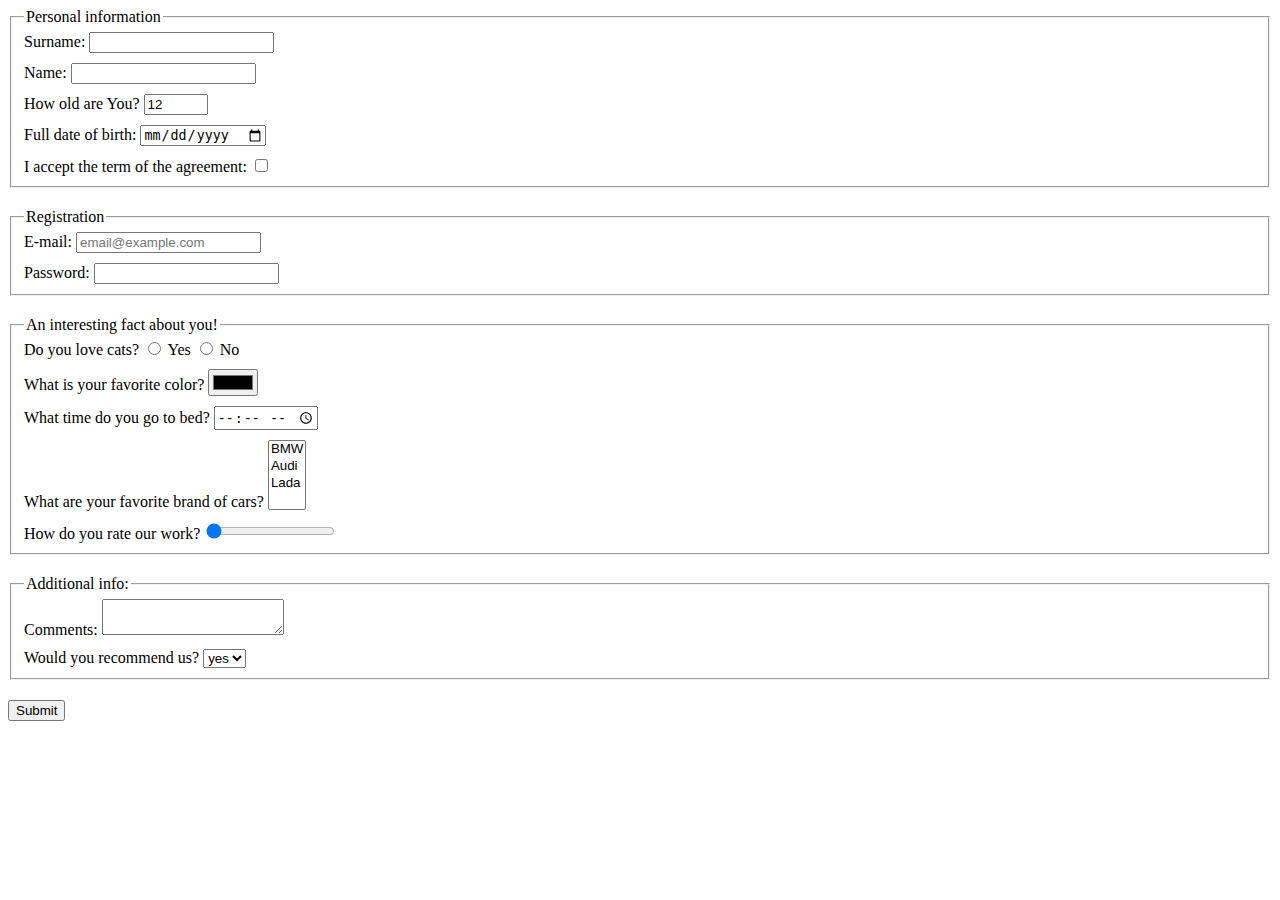
<file: index.html>
<!doctype html>
<html lang="en">
<head>
  <meta charset="UTF-8">
  <meta name="viewport"
        content="width=device-width, user-scalable=no, initial-scale=1.0, maximum-scale=1.0, minimum-scale=1.0">
  <meta http-equiv="X-UA-Compatible" content="ie=edge">
  <title>HTML Form</title>
  <link rel="stylesheet" href="./style.css">
</head>
<body>
  <form id="myForm" autocomplete="off" method="POST" action="https://mate-academy-form-lesson.herokuapp.com/create-application">
    <fieldset class="block">
      <legend>Personal information</legend>
      <div class="text-field">
        <label for="surname">Surname:</label>
        <input name="surname" type="text" id="surname">
      </div>
      <div class="text-field">
        <label for="name">Name: </label>
        <input name="name" type="text" id="name">
      </div>
      <div class="text-field">
        <label for="number">How old are You? </label>
        <input name="number" type="number" id="number" value="12" min="12" max="100">
      </div>
      <div class="text-field">
        <label for="date">Full date of birth: </label>
        <input name="date" type="date" id="date">
      </div>
      <div>
        <label for="agree">I accept the term of the agreement: </label>
        <input name="agreement" type="checkbox" id="agree">
      </div>
    </fieldset>

    <fieldset class="block">
      <legend>Registration</legend>
      <div class="text-field">
        <label for="email">E-mail: </label>
        <input name="email" type="email" id="email" placeholder="email@example.com" required>
      </div>
      <div>
        <label for="userPassword">Password: </label>
        <input name="password" id="userPassword" type="password"  minlength="4" maxlength="8" required>
      </div>
    </fieldset>

    <fieldset class="block block-fact">
      <legend>An interesting fact about you!</legend>
      <div class="text-field">
        <label for="cat">Do you love cats? </label>
        <label>
          <input type="radio" id="cat" name="cat"> Yes
        </label>
        <label>
          <input type="radio" name="cat"> No
        </label>
      </div>
      <div class="text-field">
        <label for="color">What is your favorite color? </label>
        <input name="color" type="color" id="color">
      </div>
      <div class="text-field">
        <label for="datetime">What time do you go to bed? </label>
        <input name="datetime" type="time" id="datetime">
      </div>
      <div class="text-field">
        <label for="car">What are your favorite brand of cars? </label>
        <select name="car" id="car" multiple size="4">
          <option value="bmw">BMW</option>
          <option value="audi">Audi</option>
          <option value="lada">Lada</option>
        </select>
      </div>
      <div class="text-field">
        <label for="range">How do you rate our work? </label>
        <input name="range" type="range" id="range" min="1" value="1" max="10">
    </div>
  </fieldset>

    <fieldset class="block">
      <legend>Additional info: </legend>
      <div class="text-field">
        <label for="comments">Comments: </label>
        <textarea name="comments" id="comments" maxlength="100"></textarea>
      </div>
      <div>
        <label for="recommend">Would  you recommend us? </label>
        <select id="recommend" name="recommend">
          <option value="yes">yes</option>
          <option value="no">no</option>
        </select>
      </div>
    </fieldset>
    <input name="submit" type="submit" value="Submit">
  </form>
  <script type="text/javascript" src="./main.js"></script>
</body>
</html>
</file>
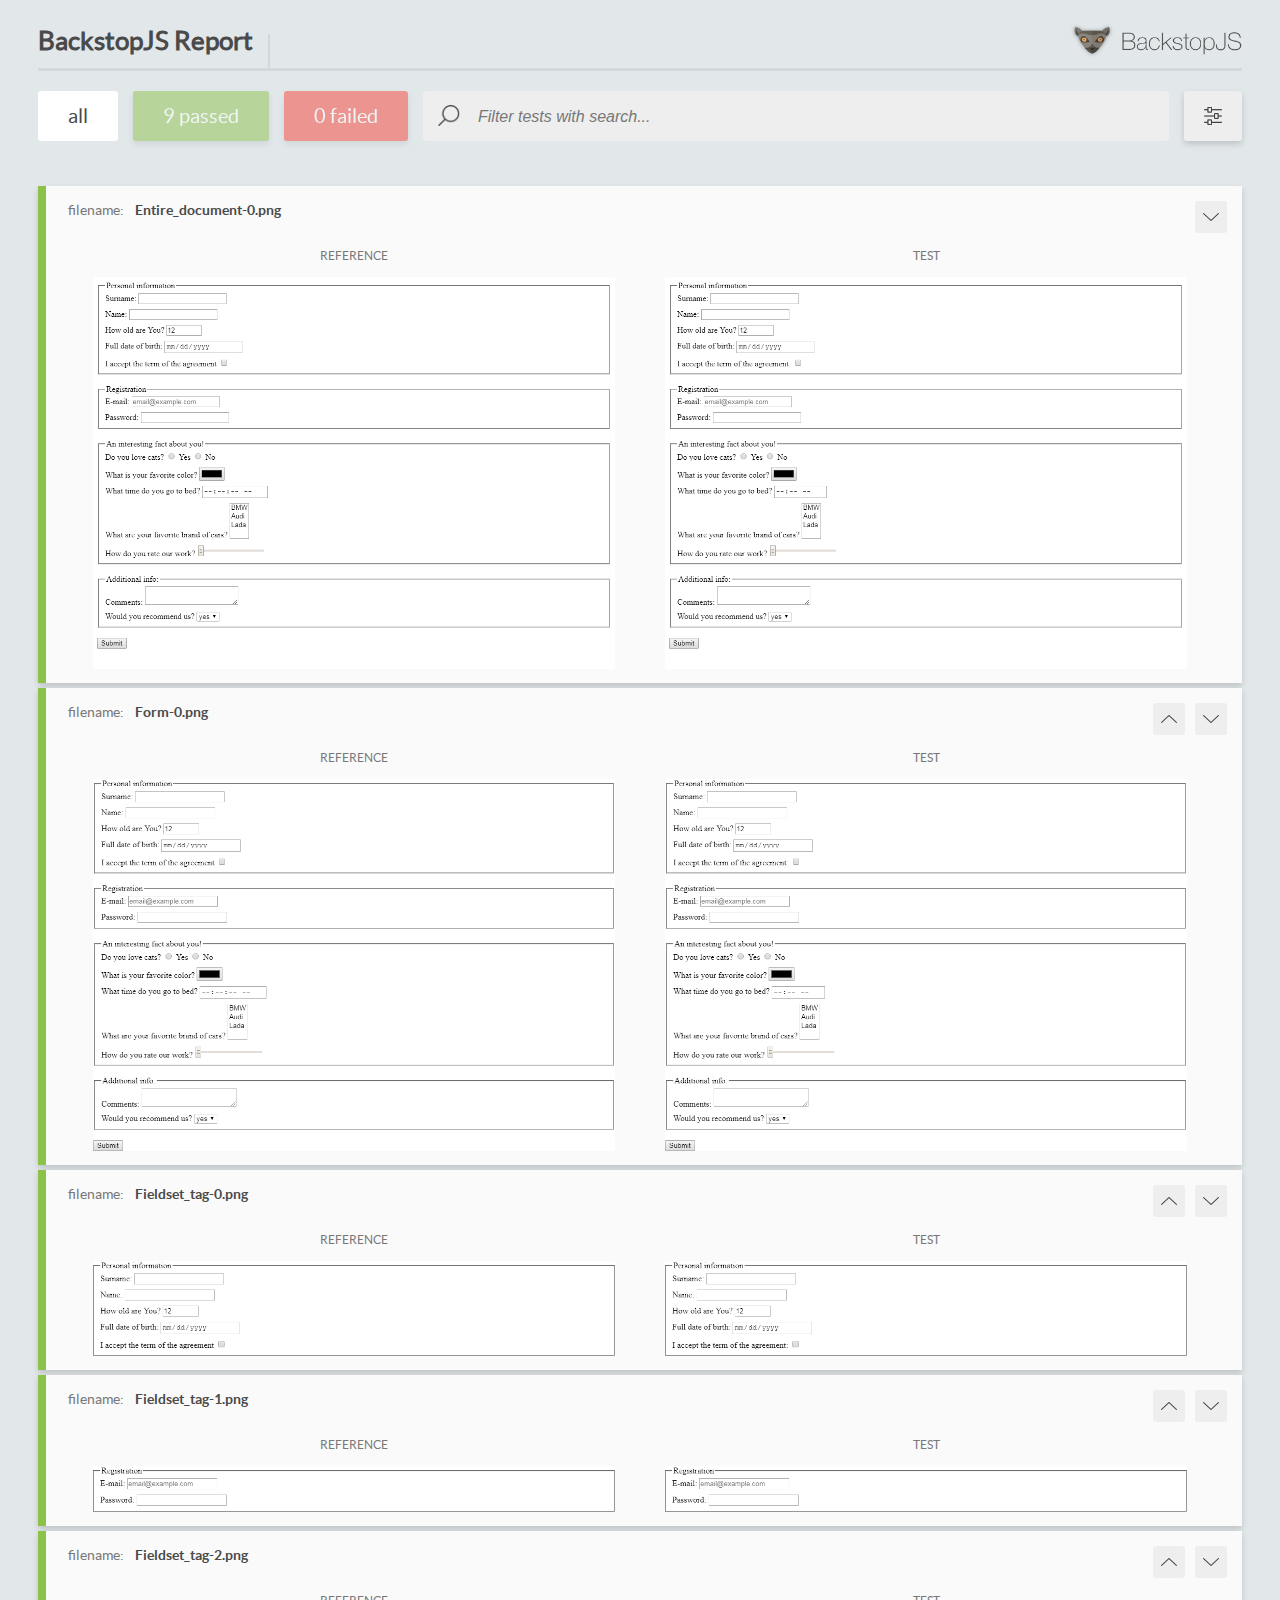
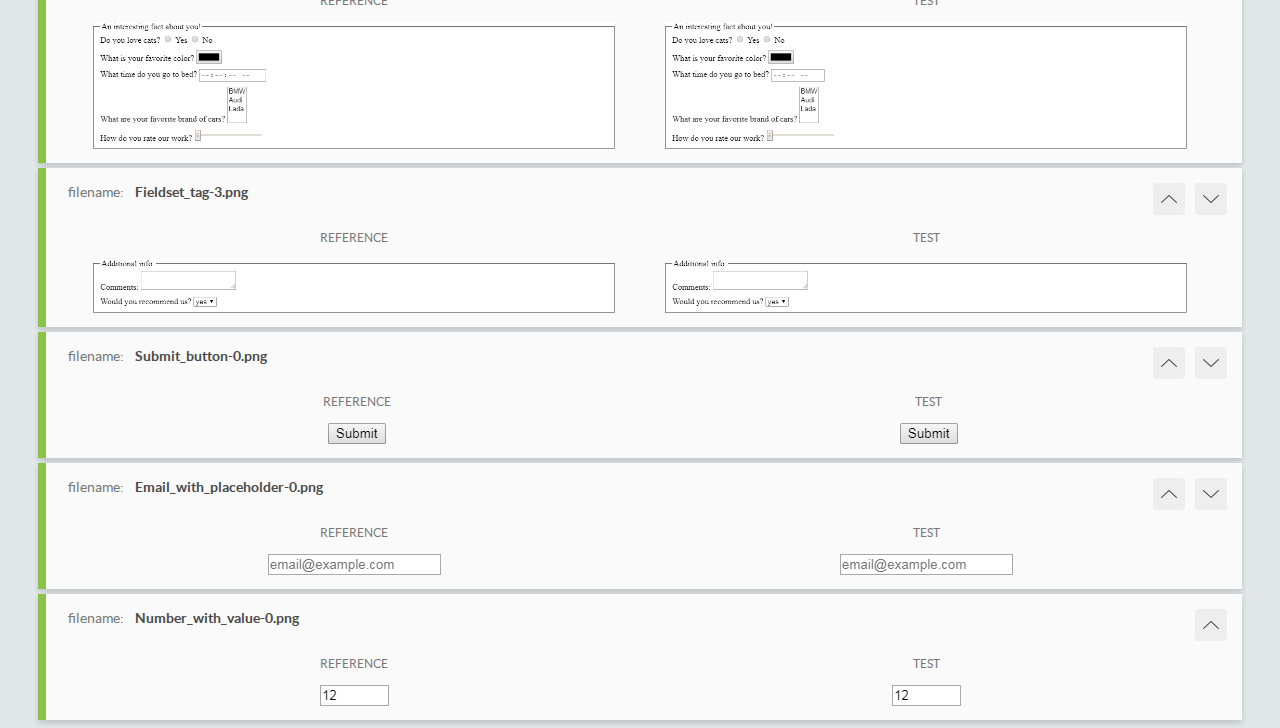
<file: report/html_report/index.html>
<!DOCTYPE html>
<html>
  <head>
    <meta charset="utf-8">
    <title>BackstopJS Report</title>

    <style>
      @font-face {
          font-family: 'latoregular';
          src: url('./assets/fonts/lato-regular-webfont.woff2') format('woff2'),
              url('./assets/fonts/lato-regular-webfont.woff') format('woff');
          font-weight: 400;
          font-style: normal;
      }
      @font-face {
          font-family: 'latobold';
          src: url('./assets/fonts/lato-bold-webfont.woff2') format('woff2'),
              url('./assets/fonts/lato-bold-webfont.woff') format('woff');
          font-weight: 700;
          font-style: normal;
      }

      .ReactModal__Body--open {
          overflow: hidden;
      }
      .ReactModal__Body--open .header {
        display: none;
      }

    </style>
  </head>
  <body style="background-color: #E2E7EA">
    <div id="root">

    </div>
    <script type="text/javascript">
      function report (report) { // eslint-disable-line no-unused-vars
        window.tests = report;
      }
    </script>
    <script type="text/javascript" src="config.js"></script>
    <script type="text/javascript" src="index_bundle.js"></script>
  </body>
</html>
</file>
<file: style.css>
.block {
  margin-bottom: 20px;
}

.block-fact {
  padding-bottom: 0;
}

.text-field {
  margin-bottom: 10px;
}
</file>
